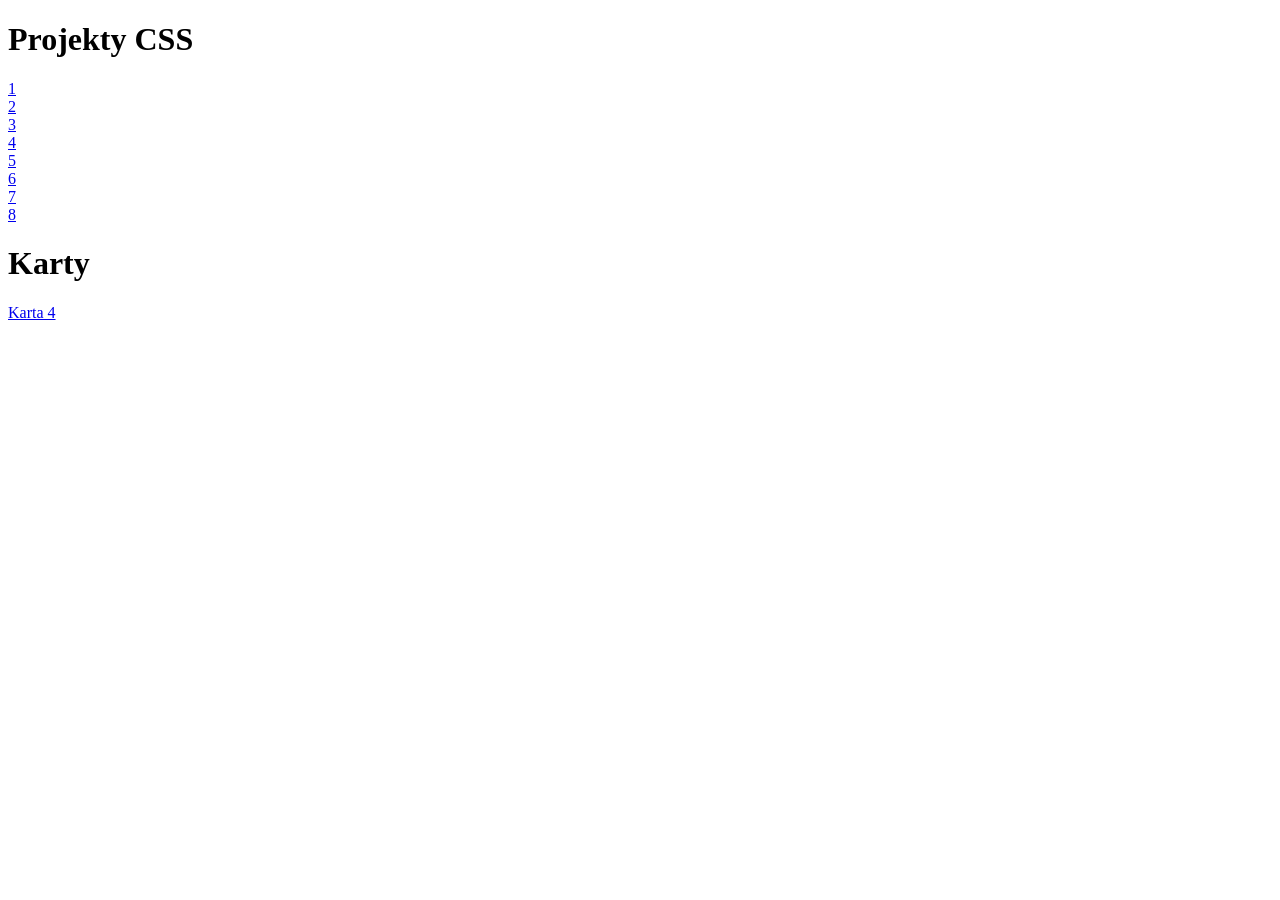
<file: index.html>
<!DOCTYPE html>
<html lang="en">
<head>
    <meta charset="UTF-8">
    <meta name="viewport" content="width=device-width, initial-scale=1.0">
    <title>Document</title>
</head>
<style>
    a{
        display: flex;
    }
</style>
<body>
    <h1>Projekty CSS</h1>

    <a href="./1/">1</a>
    <a href="./2/">2</a>
    <a href="./3/">3</a>
    <a href="./4/">4</a>
    <a href="./5/">5</a>
    <a href="./6/">6</a>
    <a href="./7/">7</a>
    <a href="./8/">8</a>
<h1>Karty</h1>
    <a href="./4.lekce/index.html">Karta 4</a>
</body>
</html>
</file>
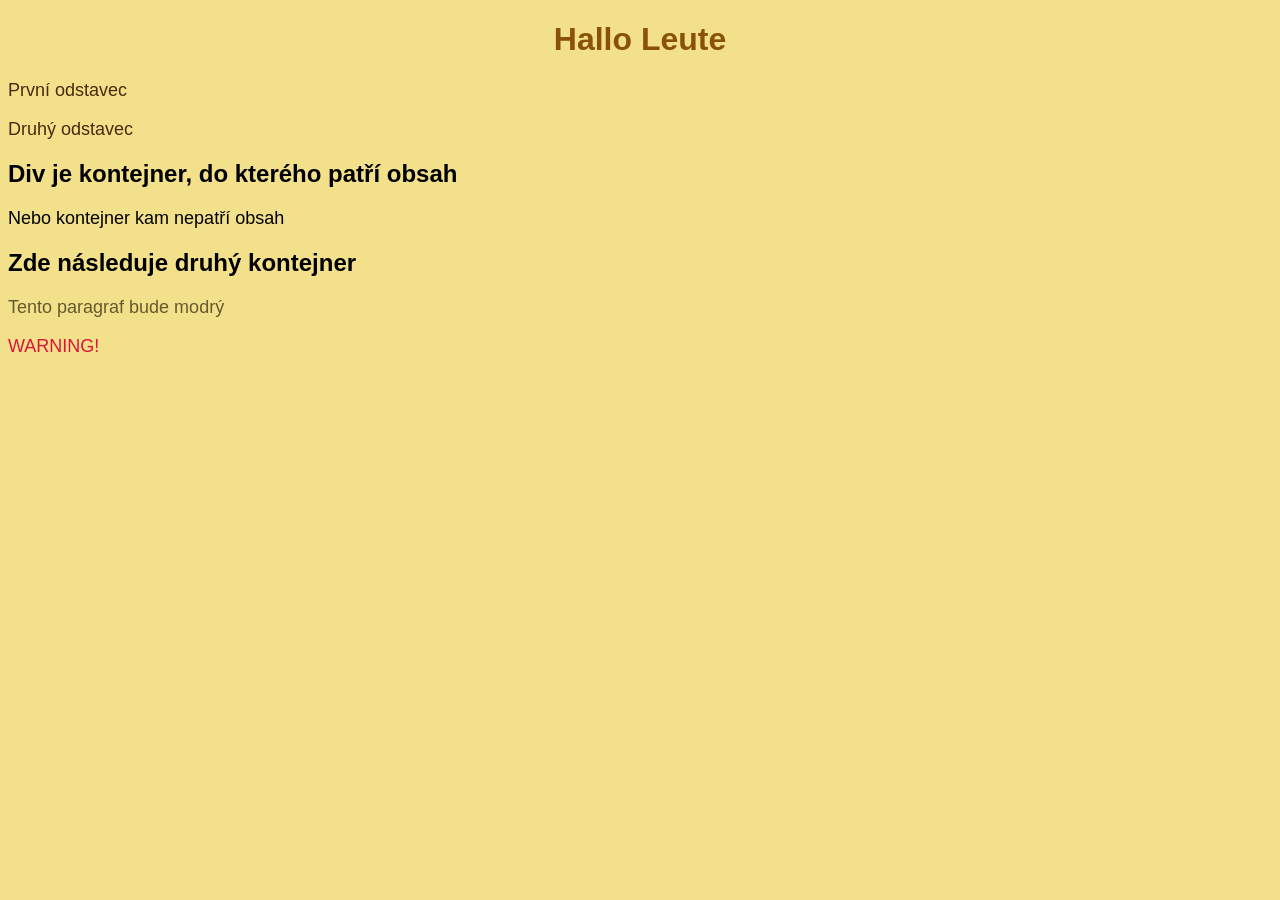
<file: 1/index.html>
<!DOCTYPE html>
<html lang="en">
<head>
    <link rel="stylesheet" href="./style.css">
    <meta name="viewport"content="width=device-width, initial-scale=1.0">
    <title>Document</title>
</head>
<body>
   <h1>Hallo Leute</h1>
   <p>První odstavec</p>
   <p>Druhý odstavec</p>
   <!--Kontejnery-->
   <div>
       <h2>Div je kontejner, do kterého patří obsah</h2>
       <p>Nebo kontejner kam nepatří obsah</p>
   </div>
   <div>
       <h2>Zde následuje druhý kontejner</h2>
       <p class="info">Tento paragraf bude modrý</p>
    <p id="warning">WARNING!</p>
    </div>
</body>
</html>
</file>
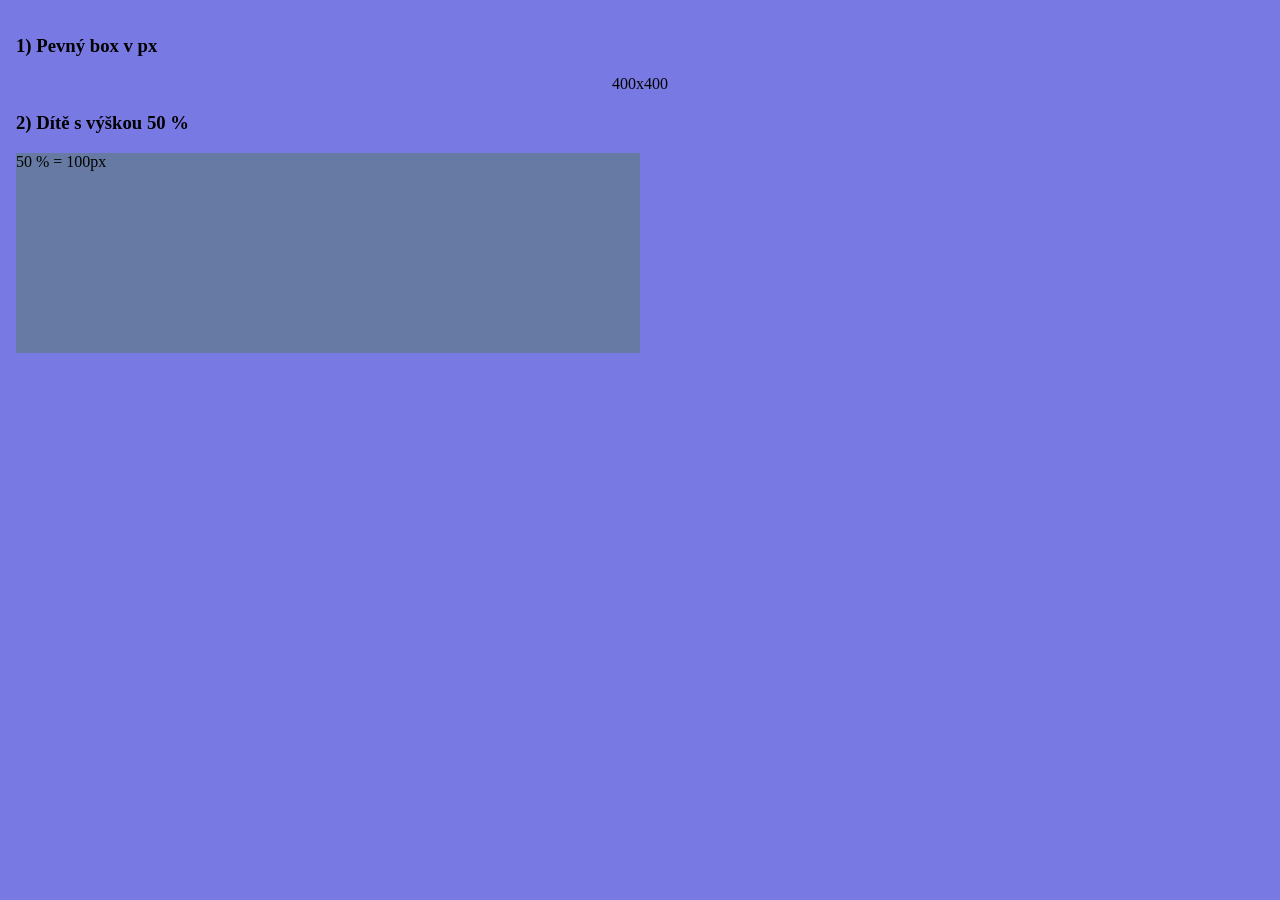
<file: 2/index.html>
<!DOCTYPE html>
<html lang="en">
<head>
    <link rel="stylesheet" href="./style.css">
    <meta charset="UTF-8">
    <meta name="viewport" content="width=device-width, initial-scale=1.0">
    <title>Document</title>
</head>
<body>
    <section class="wrap">
    <h3>1) Pevný box v px</h3>
    <div class="example-1">400x400</div>
    <h3>2) Dítě s výškou 50 %</h3>
    <div class="parent">
        <div class="chilf">50 % = 100px</div>
    </div>
    </section>


</body>
</html>
</file>
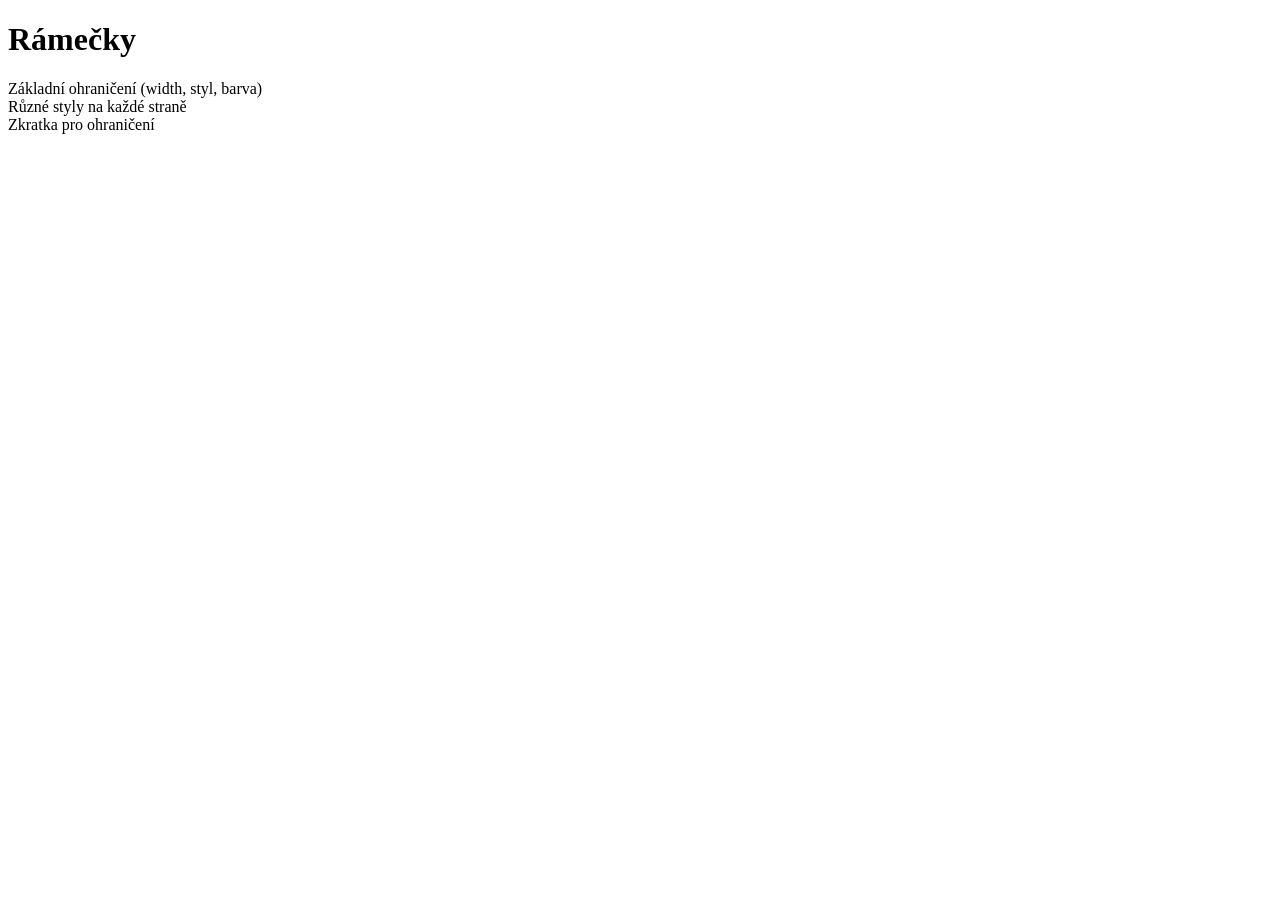
<file: 3/index.html>
<!DOCTYPE html>
<html lang="en">
<head>
<link rel="stylesheet" hreff="style.css">
    <meta charset="UTF-8">
    <meta name="viewport" content="width=device-width, initial-scale=1.0">
    <title>Document</title>
</head>
<body>
    <h1>Rámečky</h1>
    <section class="wrap">
<div class="panel">Základní ohraničení (width, styl, barva)</div>
<div class="weird">Různé styly na každé straně</div>
<div class="card">Zkratka pro ohraničení</div>
    </section>
</body>
</html>
</file>
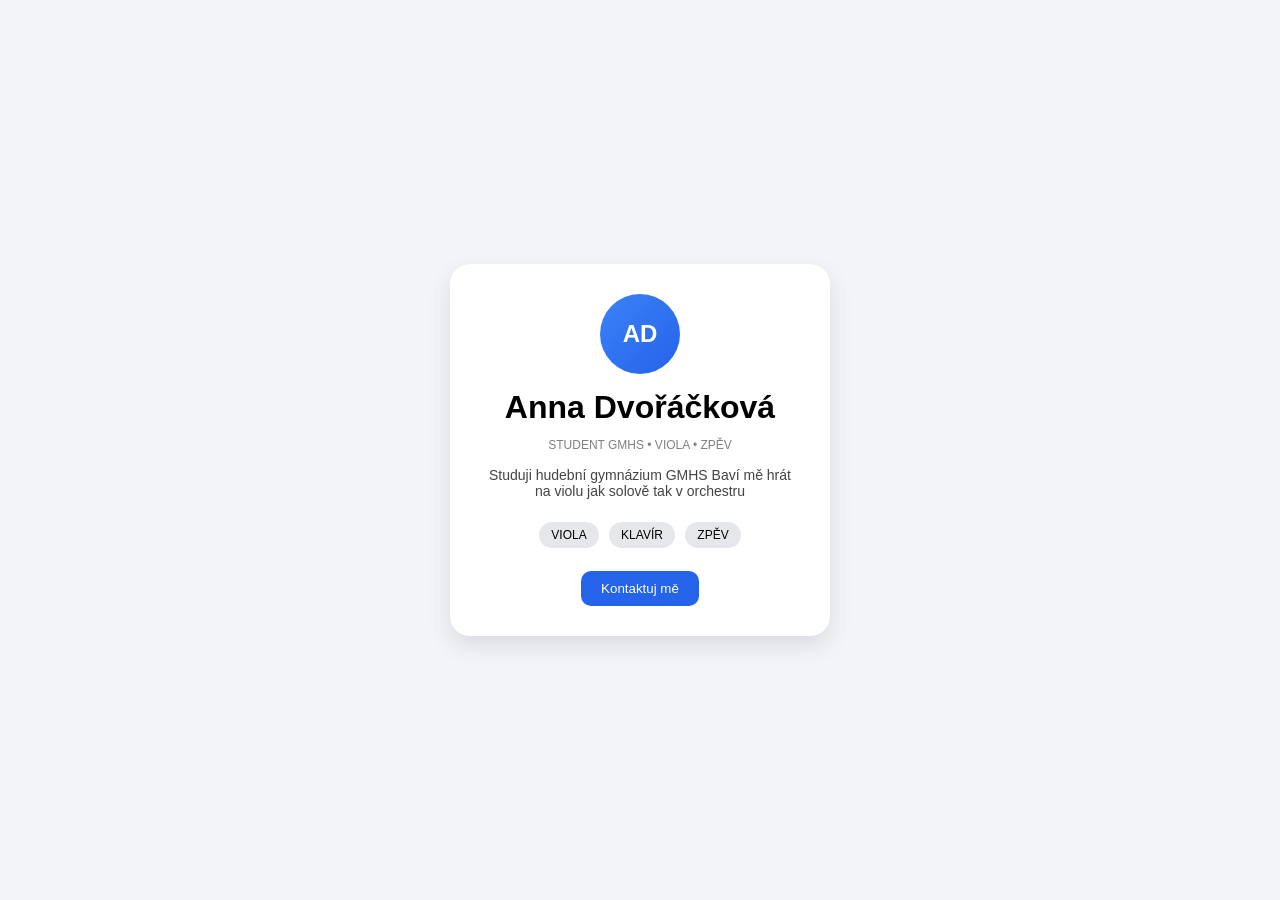
<file: 4.lekce/index.html>
<!DOCTYPE html>
<html lang="cs">
<head>
    <link rel="stylesheet" href="styles.css">
    <meta charset="UTF-8">
    <meta name="viewport" content="width=>, initial-scale=1.0">
    <title>Profil</title>
</head>
<body>
 
    <div class="card">
        <div class="avatar">AD</div>
 
        <h1>Anna Dvořáčková</h1>
 
        <p class="role">
            STUDENT GMHS • VIOLA • ZPĚV
        </p>
 
        <p class="description">
            Studuji hudební gymnázium GMHS
            Baví mě hrát na violu jak solově tak v orchestru
        </p>
 
        <div class="skills">
            <span>VIOLA</span>
            <span>KLAVÍR</span>
            <span>ZPĚV</span>
        </div>
 
        <button>Kontaktuj mě</button>
    </div>
 
</body>
</html>
</file>
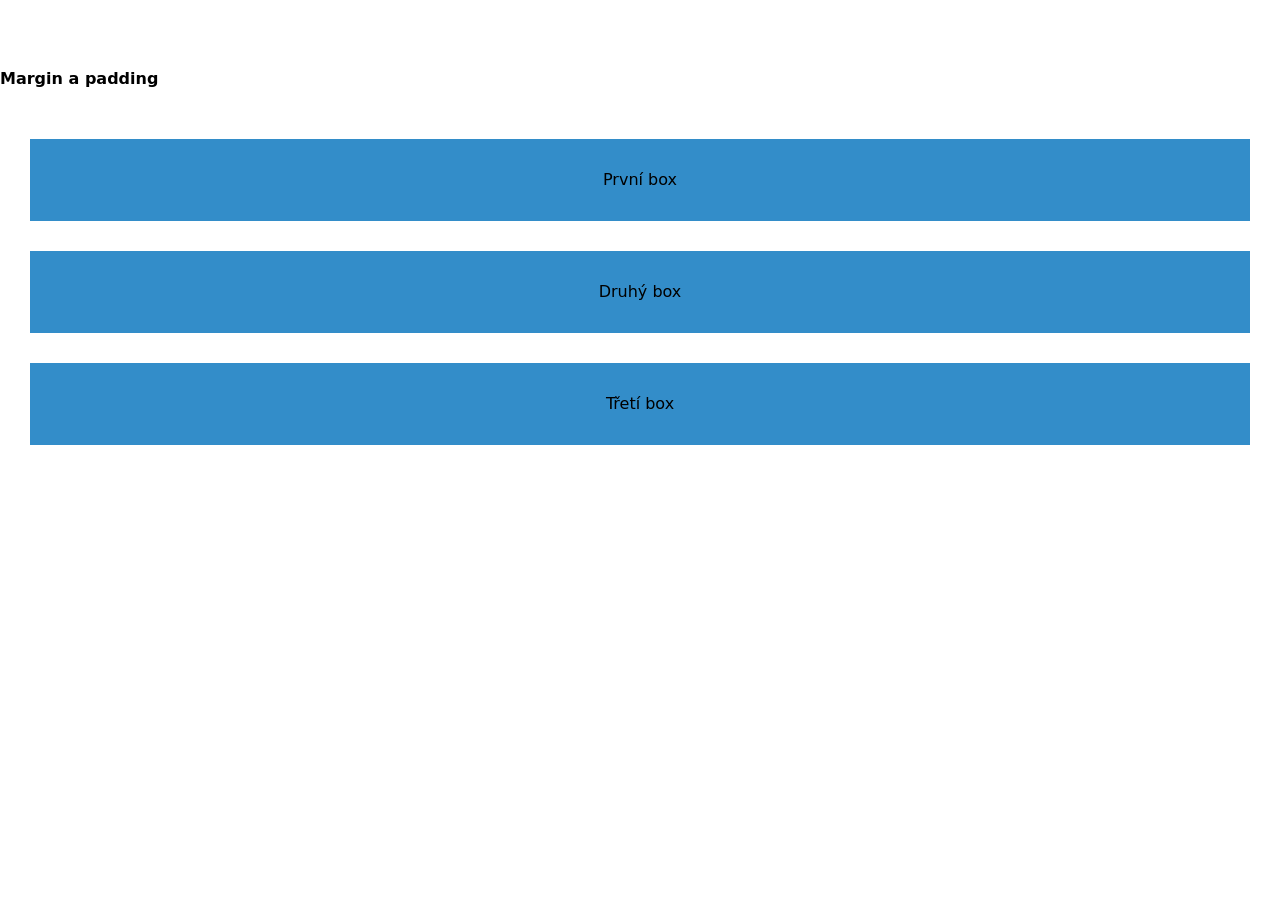
<file: 4/index.html>
<!DOCTYPE html>
<html lang="en"></html>
<head>
    <link rel="stylesheet" href="styles.css">
    <meta charset="UTF-8">
    <meta name="viewport" content="width=device-width, initial-scale=1.0">
    <title>Document</title>
</head>
<body>
    <section= class="demo-wrap">
    <h4>Margin a padding</h4>
    <div class="box">První box</div>
    <div class="box">Druhý box</div>
    <div class="box">Třetí box</div>
    </section>
</body>
</html>
</file>
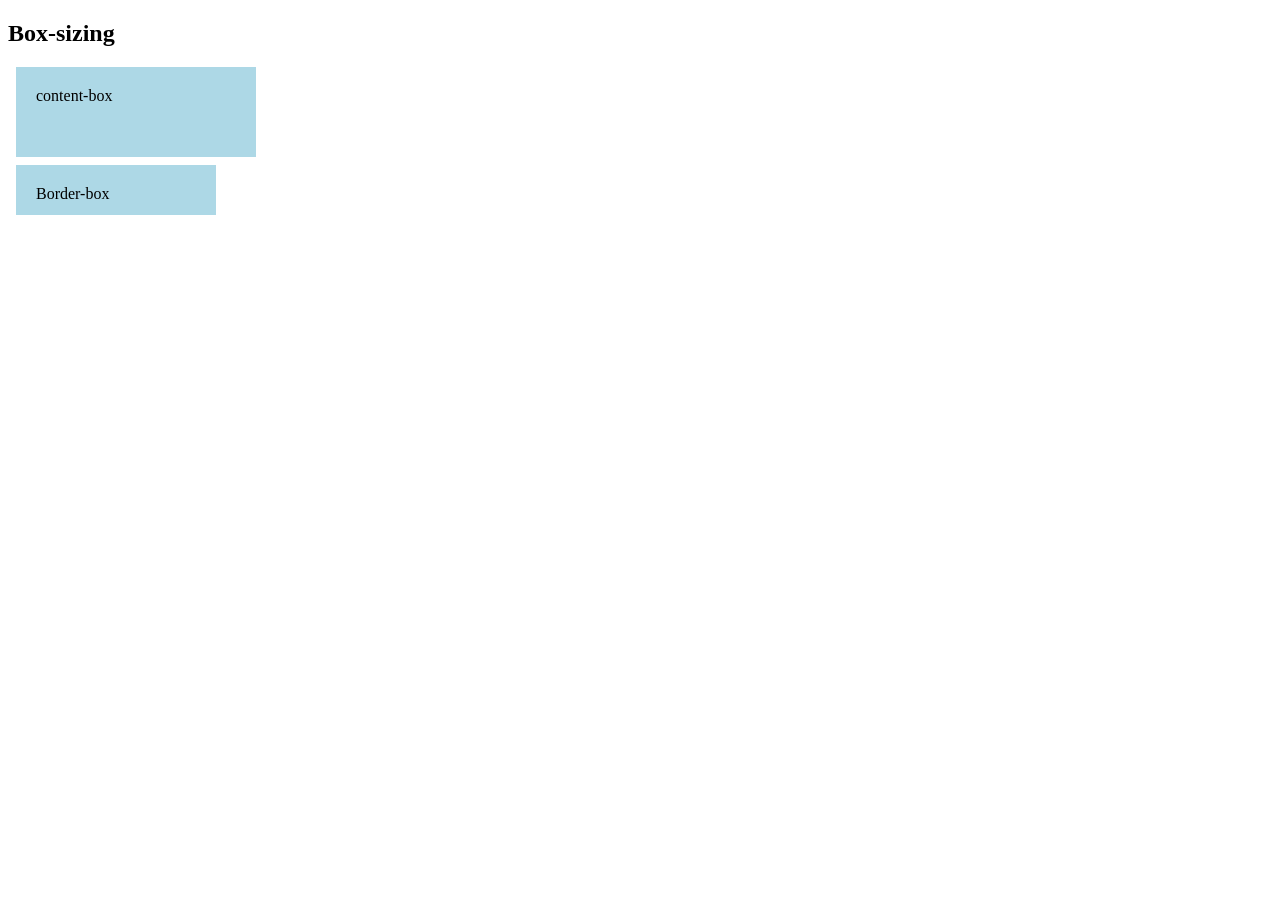
<file: 5/index.html>
<!DOCTYPE html>
<html lang="en">
<head>
    <style>
    .content-box, .border-box {
        background: lightblue;
        width: 200px;
        height: 50px;
        margin: 8px;
        padding: 20px;
        border: 10px solid rgb(17,77);
    }
    .content-box {
        box-sizing: content-box;
    }
    .border-box{
        box-sizing: border-box;
    }
    </style>
    <meta charset="UTF-8">
    <meta name="viewport" content="width=device-width, initial-scale=1.0">
    <title>Document</title>
</head>
<body>
    
    <section class="wrap">
        <h1>Box-sizing</h1>
        <div class="content-box">content-box</div>
        <div class="border-box">Border-box</div>
    </section>

</body>
</html>
</file>
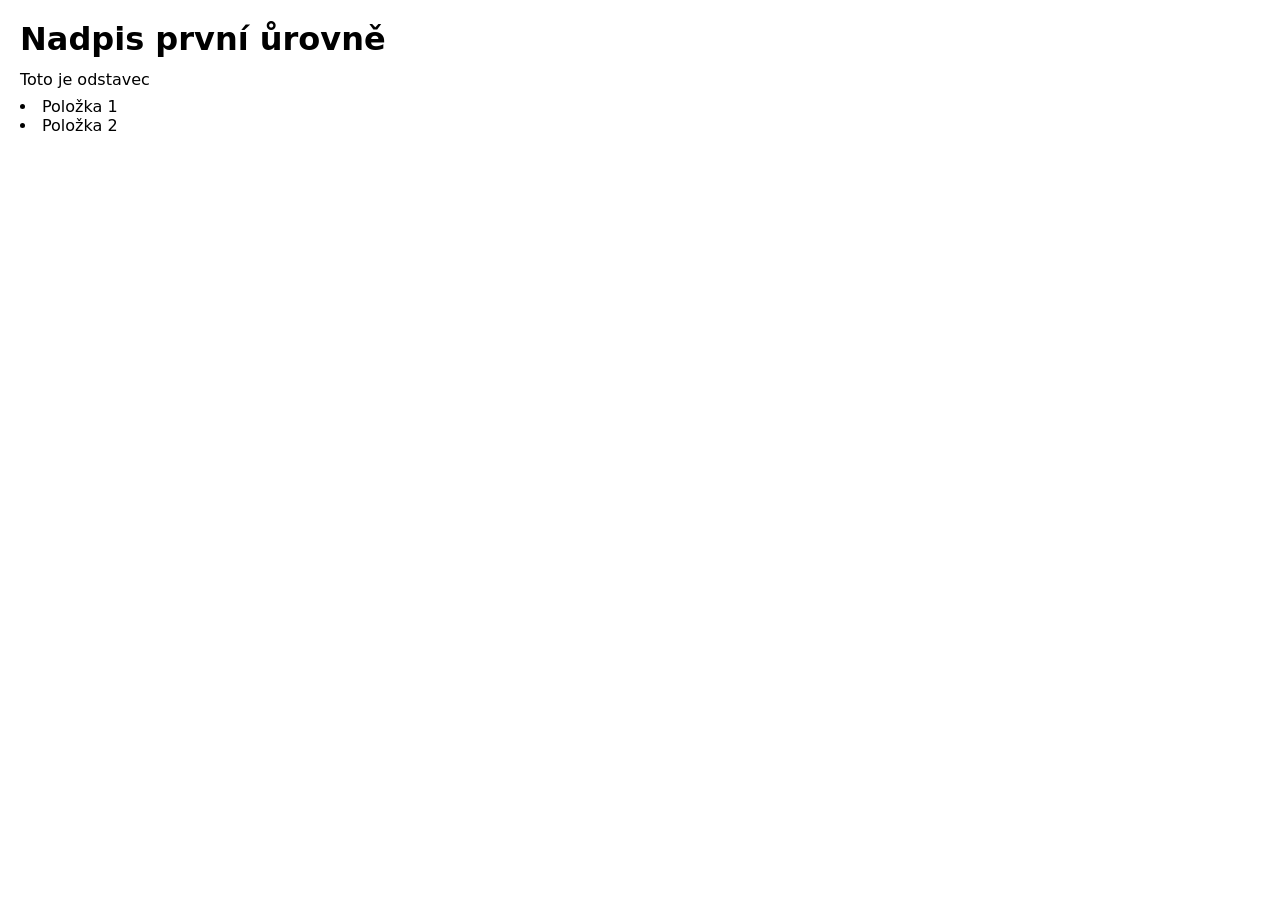
<file: 6/index.html>
<!DOCTYPE html>
<html lang="en">
<head>
    <style>
        *{
            margin: 0;
            padding: 0;
            box-sizing: border-box;
        }
        body {
            padding: 20px;
            font-family: system-ui, -apple-system, BlinkMacSystemFont, 'Segoe UI', Roboto, Oxygen, Ubuntu, Cantarell, 'Open Sans', 'Helvetica Neue', sans-serif;

        }
        h1 {
            margin-bottom: 12px;
        }
        p {
            margin-bottom: 8px;
        }
        ul {
            margin-left: 20px;
        }
    </style>
    <meta charset="UTF-8">
    <meta name="viewpoint" content="width=device-width,initial-scale">
    <title>Document</title>
</head>
<body>
    <h1>Nadpis první ůrovně</h1>
    <p>Toto je odstavec</p>

    <u1>
        <li>Položka 1</li>
        <li>Položka 2</li>
    </u1>
</body>
</html>
</file>
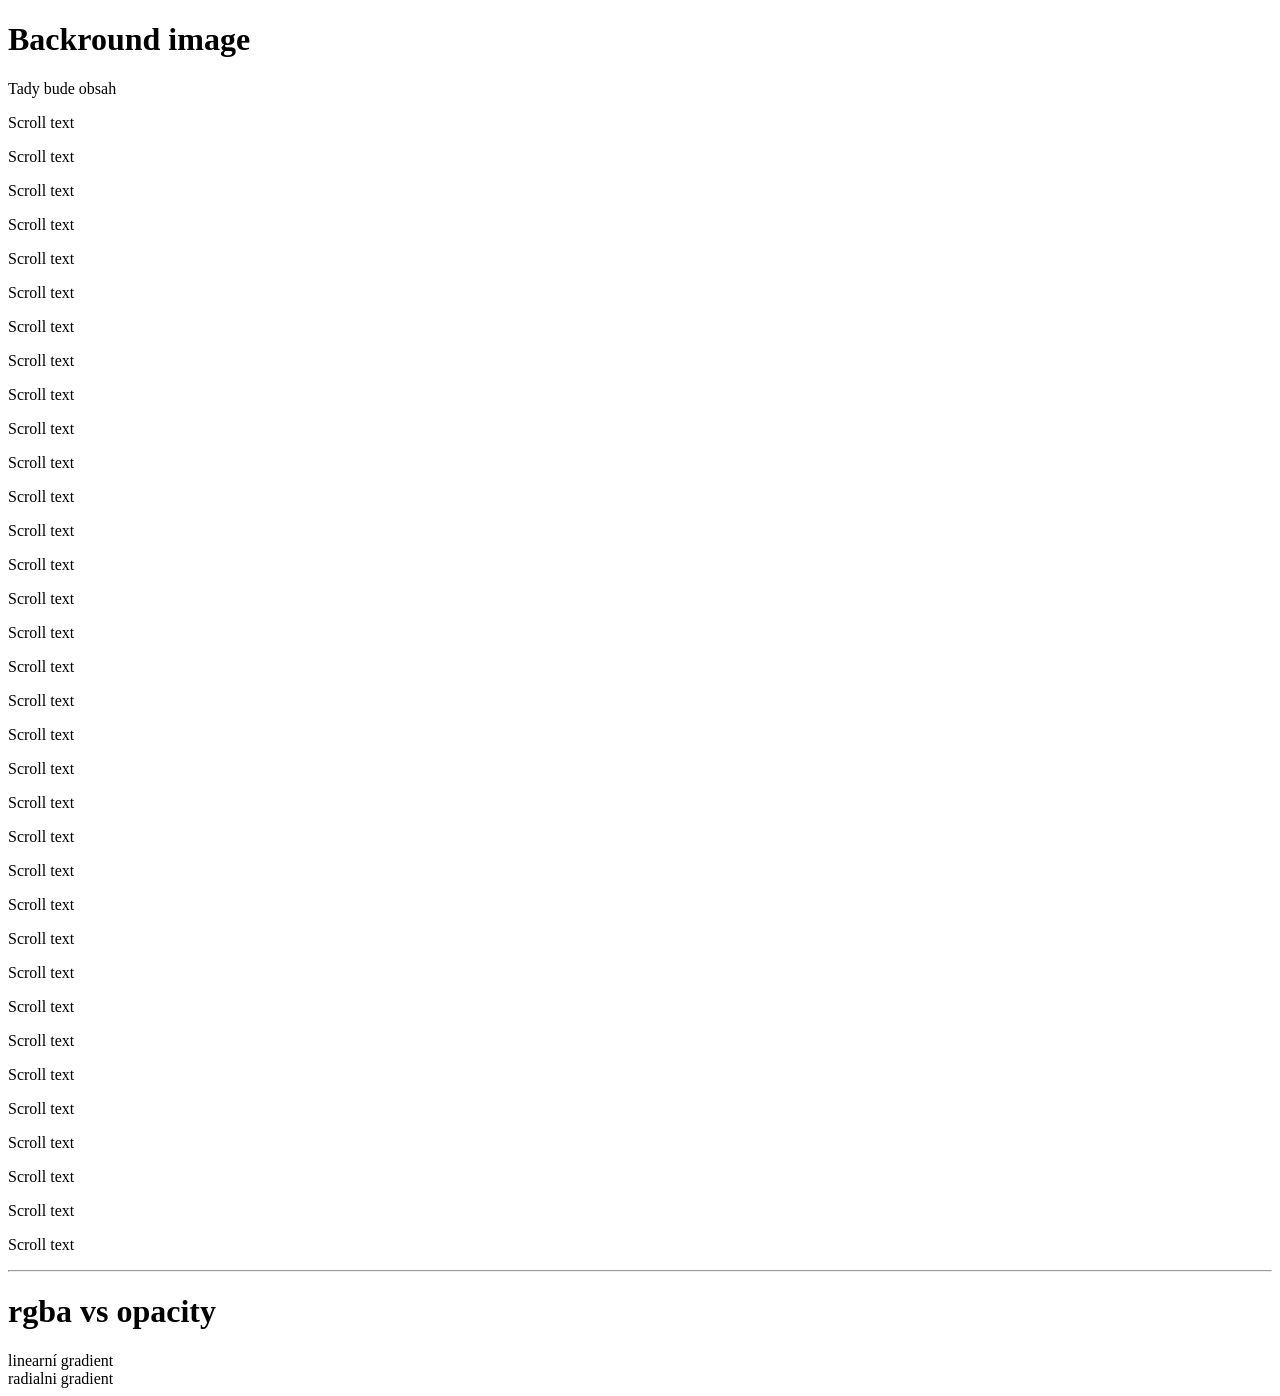
<file: 8/index.html>
<!DOCTYPE html>
<html lang="en">
<head>
    <link rel="stylessheet" href="./styles.css">
    <meta charset="UTF-8">
    <title>Document</title>
</head>
<body>
    <h1>Backround image</h1>
    <p>Tady bude obsah</p>

    <div class="scroll-block">
        <p>Scroll text</p>
        <p>Scroll text</p>
        <p>Scroll text</p>
        <p>Scroll text</p>
        <p>Scroll text</p>
        <p>Scroll text</p>
        <p>Scroll text</p>
        <p>Scroll text</p>
        <p>Scroll text</p>
        <p>Scroll text</p>
        <p>Scroll text</p>
        <p>Scroll text</p>
        <p>Scroll text</p>
        <p>Scroll text</p>
        <p>Scroll text</p>
        <p>Scroll text</p>
        <p>Scroll text</p>
        <p>Scroll text</p>
        <p>Scroll text</p>
        <p>Scroll text</p>
        <p>Scroll text</p>
        <p>Scroll text</p>
        <p>Scroll text</p>
        <p>Scroll text</p>
        <p>Scroll text</p>
        <p>Scroll text</p>
        <p>Scroll text</p>
        <p>Scroll text</p>
        <p>Scroll text</p>
        <p>Scroll text</p>
        <p>Scroll text</p>
        <p>Scroll text</p>
        <p>Scroll text</p>
        <p>Scroll text</p>
    </div>
    <hr>
    <h1>rgba vs opacity</h1>
    <div class="g linear">linearní gradient</div>
    <div class="g radial">radialni gradient</div>
</body>
</html>
</file>
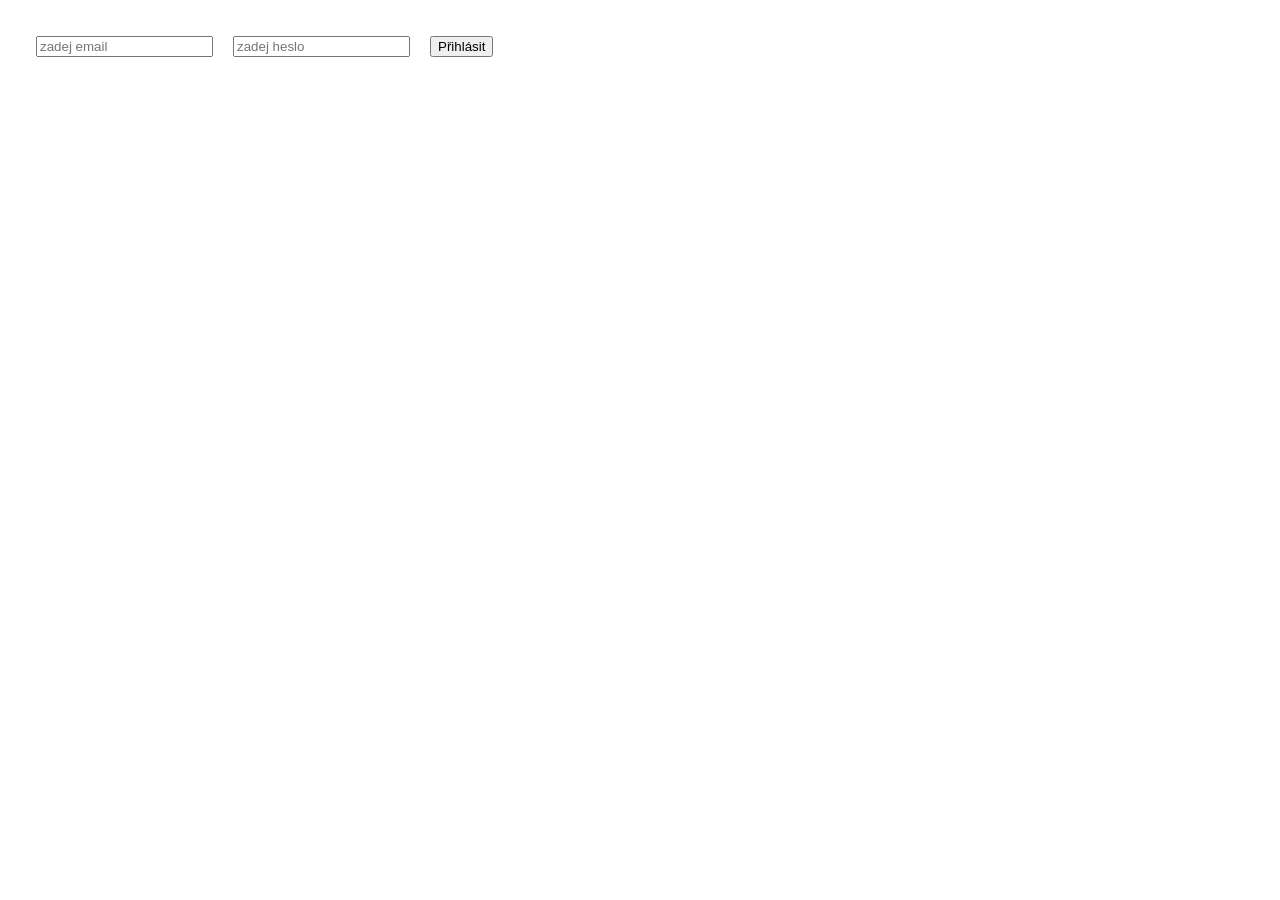
<file: 3.2.6/1/1/index.html>
<!DOCTYPE html>
<html lang="en">
<head>
    <link rel="stylesheet" href="./styles.css">
    <meta charset="UTF-8">
    <meta name="viewport" content="width=device-width, initial-scale=1.0">
    <title>Document</title>
</head>
<body>
    <form class="login-form">
        <input type="email" placeholder="zadej email">
        <input type="password" placeholder="zadej heslo">
        <input type="submit" value="Přihlásit">
    </form>
    
</body>
</html>
</file>
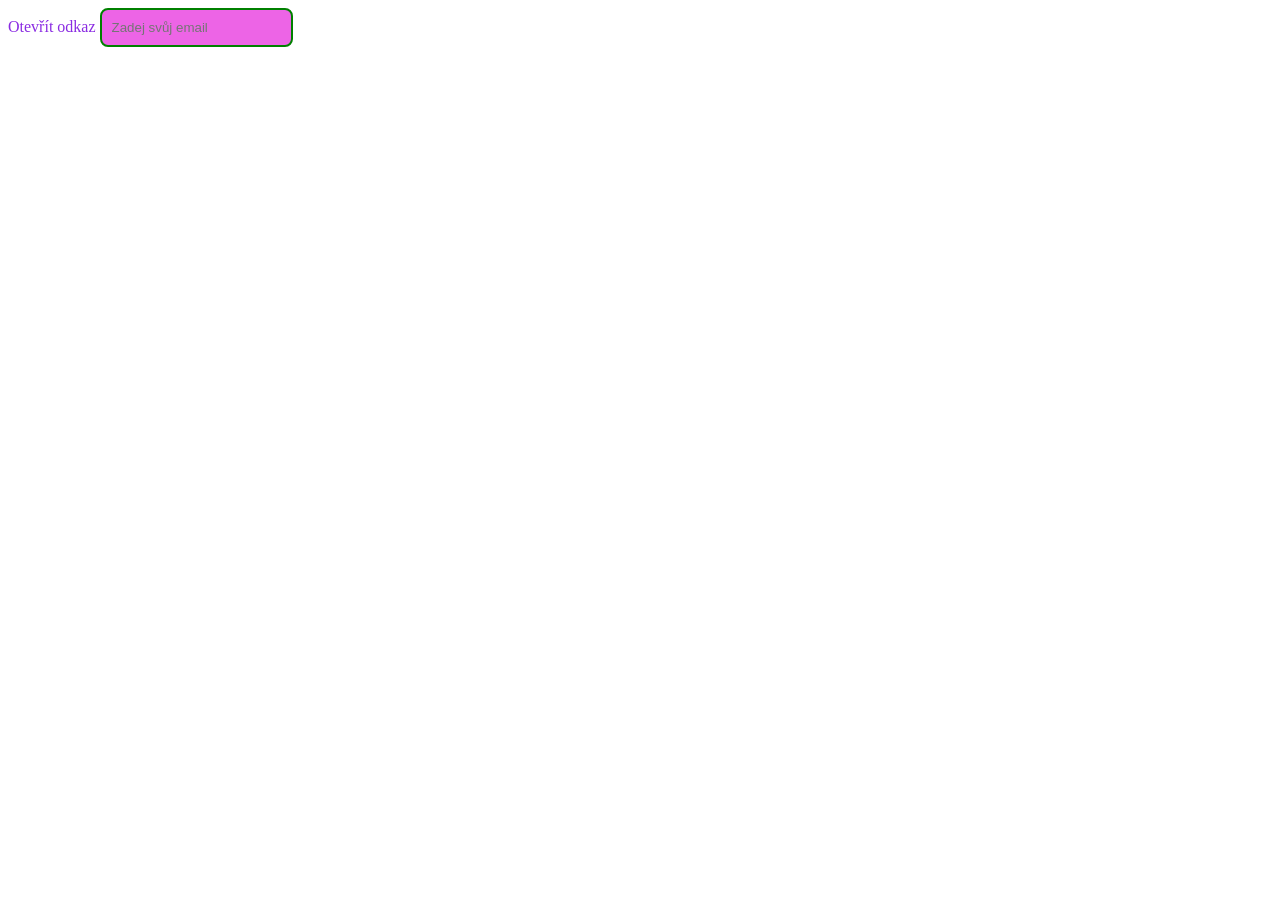
<file: 3.2.6/1/2/index.html>
<!DOCTYPE html>
<html lang="en">
<head>
    <link rel="stylesheet" href="./styles.css">
    <meta charset="UTF-8">
    <meta name="viewport" content="width=device-width, initial-scale=1.0">
    <title>Document</title>
</head>
<body>
    <a href="" target="_blank"> Otevřít odkaz</a>
    
    <input type="email" placeholder="Zadej svůj email">

</body>
</html>
</file>
<file: 1/style.css>
body{
background-color: rgb(243, 224, 139);
font-family: Arial, Helvetica, sans-serif;
}
h1{
    color: rgb(138, 82, 8);
    text-align: center;
}

p{
color: rgb(70, 43, 13);
font-size: 18px;
}
.info{
    color: rgb(100, 90, 45);
}
#warning{
    color: crimson;
}
p:last-child{
    color: rgb(0, 0, 0);
}
</file>
<file: 2/style.css>
.example-1{
display: grid;
place-items: center;



}
body{
    background-color: rgb(121, 121,228);
    margin: 0;
    padding: 0;
    font-family: Georgia, 'Times New Roman', Times, serif;
}
.wrap{
    padding: 16px;
}
.parent{
width: 50%;
height: 200px;
background-color: rgb(102, 122, 163);
}
.child{
 width: 150px;
 height: 100%;
 background-color: rgb(144, 144, 182);
}
</file>
<file: 4.lekce/styles.css>
body {
    margin: 0;
    font-family: Arial, sans-serif;
    background: #f2f4f8;
    display: flex;
    justify-content: center;
    align-items: center;
    height: 100vh;
}
 
.card {
    background: white;
    padding: 30px;
    border-radius: 20px;
    width: 320px;
    text-align: center;
    box-shadow: 0 10px 25px rgba(0,0,0,0.1);
}
 
.avatar {
    width: 80px;
    height: 80px;
    background: linear-gradient(135deg, #3b82f6, #2563eb);
    color: white;
    font-weight: bold;
    font-size: 24px;
    border-radius: 50%;
    display: flex;
    align-items: center;
    justify-content: center;
    margin: 0 auto 15px;
}
 
h1 {
    margin: 10px 0;
}
 
.role {
    font-size: 12px;
    color: gray;
    margin-bottom: 15px;
}
 
.description {
    font-size: 14px;
    color: #444;
    margin-bottom: 20px;
}
 
.skills {
    margin-bottom: 20px;
}
 
.skills span {
    background: #e5e7eb;
    padding: 6px 12px;
    border-radius: 20px;
    margin: 3px;
    font-size: 12px;
    display: inline-block;
}
 
button {
    background: #2563eb;
    color: white;
    border: none;
    padding: 10px 20px;
    border-radius: 10px;
    cursor: pointer;
}
 
button:hover {
    background: #1d4ed8;
}
</file>
<file: 4/styles.css>
h4{
    display: block;
    margin-block-start: 1.33cm;
    margin-block-end: 1.33cm;
    margin-inline-start: 0px;
    margin-inline-end: 0px;
    font-weight: bold;
    unicode-bidi: isolate;
}
body{
    margin: 0;
    padding: 0;
    font-family: system-ui, -apple-system, BlinkMacSystemFont, 'Segoe UI', Roboto, Oxygen, Ubuntu, Cantarell, 'Open Sans', 'Helvetica Neue', sans-serif;
}
.box{
    background: rgb(51, 141, 201);
    height: 50px;
    margin: 30px;
    padding: 16px;
    display: grid;
    place-items: center;
}
div{
    unicode-bidi: 16px;
}
.demo-wrap{
    padding: 16px;
}
section{
    display: block;
    unicode-bidi: isolate;
}
</file>
<file: 8/styles.css>
.body {
    background-image: url(./184187_spongebob.webp);
    background-repeat: no-repeat ;
    background-size: cover;
    background-attachment: fixed;
}
.scroll-block {
    background: rgba(red, green, blue, 0,5);
    width: 30%;
    border-radius: 12px;
    text-align: center;
}
.h1 {
    background: rgba(red, green, blue, 0,5);
    width: 50%;
    text-align: center;
    border-radius: 12px;
    max-width: 720px;
}
.alpha,  .opacity {
    padding: 16px;
    margin: 12px;
    border: 2px solid black;
    border-radius: 12px;
    max-width: 750px;
}
.alpha{
    background-color:rgba(red, green, blue, 0,5) ;

}
.opacity {
    background-color: white;
    opacity: 0,5;
}
.g {
    width: 200px;
    height: 200px;
    border: 1px solid black;
    display: grid;
    place-items: center;
    margin-bottom: 16px;
}
.linear {
    background-image: linear-gradient(to right, red, yellow);
}
.radial{
    background-image: radial-gradient(red 50%, yellow);
}
</file>
<file: 3.2.6/1/1/styles.css>
.login-form {
    padding: 20px;
    border-radius: 15px;


}

input {
    box-sizing: border-box;
    margin: 8px;
}

input [type="password"] {
    width: 260px;
    height: 42px;
    padding: 8px 12px;
    border: 10px solid palevioletred;
    box-sizing: border-box;
}
input [type="submit"] {
    width: 260px;
    height: 42px;
    padding: 8px 12px;
    border: 10px solid rgb(101, 183, 185);
    box-sizing: border-box;
}
</file>
<file: 3.2.6/1/2/styles.css>
a{
    color: blueviolet;
    text-decoration: none;
}
a:hover{
    color: aqua;
    text-decoration: underline;
}
a:active{
    color: black;
}

input[type="email"] {
    border: 2px solid palevioletred;
    padding: 10px;
    border-radius: 8px;
}

input[type="email"]:focus{
    border-color: crimson;
    background-color: cornflowerblue;
}

input[type="email"]:invalid{
    border-color: crimson;
    background-color: cornflowerblue;
}

input[type="email"]:valid{
    border-color: green;
    background-color: rgb(237, 100, 230);
}
</file>
